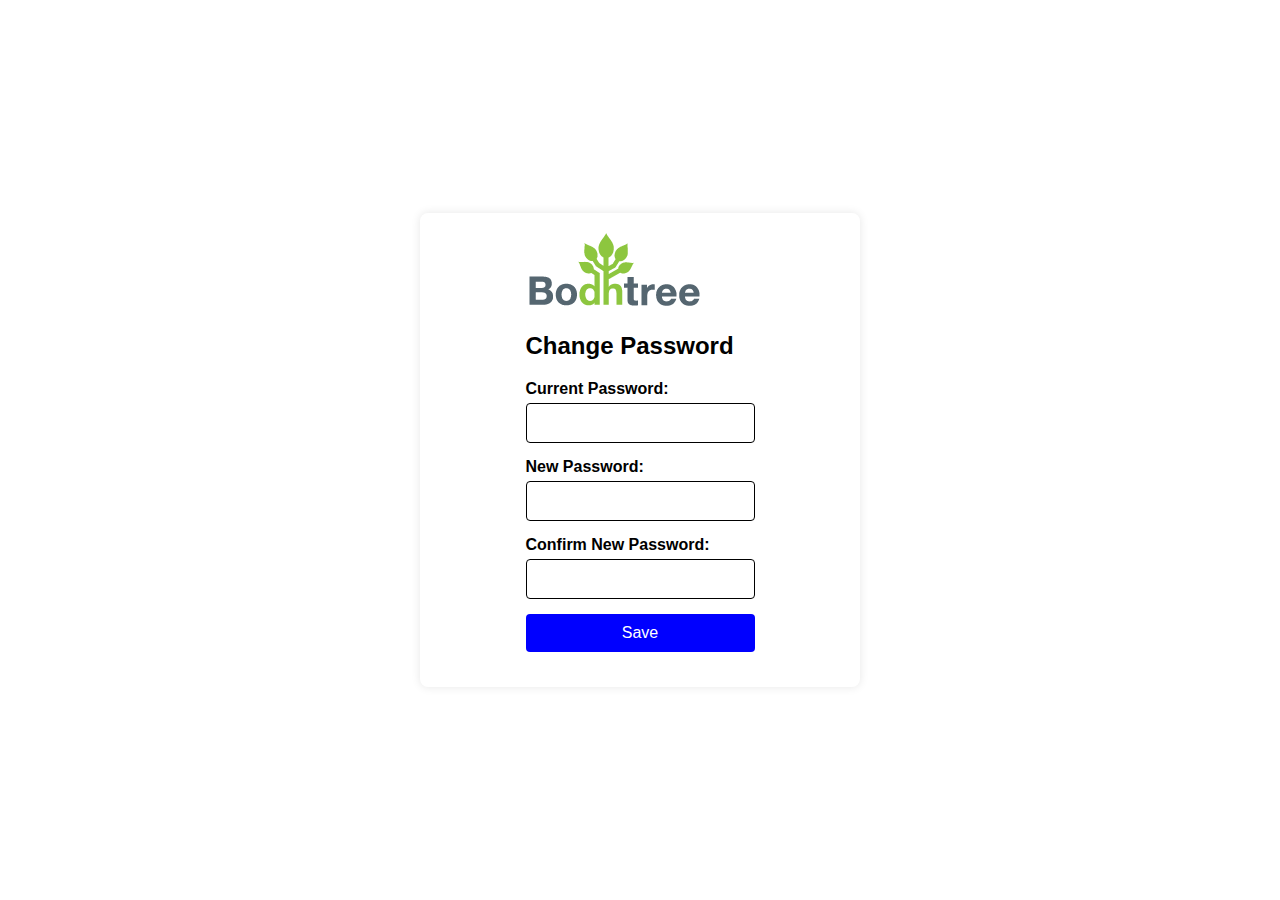
<file: index.html>
<!DOCTYPE html>
<html lang="en">
<head>
    <meta charset="UTF-8">
    <meta name="viewport" content="width=device-width, initial-scale=1.0">
    <title>Change Password</title>
    <link rel="stylesheet" href="changepassword.css">
</head>
<body>
    <div class="container">
        <div class="changepassword-box">
            <div class="changepassword-logo">
                <img src="bodhtree-logo.png" alt="Bodhtree Logo">
            </div>
            <div class="card">
                <div class="card-body changepassword-card-body">
                    <h2 class="changepassword-box-msg">Change Password</h2>
                    <div id="alert-container"></div>
                    <div id="error-message" style="color: red; margin-bottom: 10px;"></div>
                    <form id="change-password-form">
                        <div class="form-group">
                            <label for="current-password">Current Password:</label>
                            <input type="password" id="current-password" name="current-password" required>
                        </div>
                        <div class="form-group">
                            <label for="new-password">New Password:</label>
                            <input type="password" id="new-password" name="new-password" required>
                        </div>
                        <div class="form-group">
                            <label for="confirm-password">Confirm New Password:</label>
                            <input type="password" id="confirm-password" name="confirm-password" required>
                        </div>
                        <div class="form-group">
                            <input type="submit" value="Save">
                        </div>
                    </form>
                </div>
            </div>
        </div>
    </div>
    <script src="changepassword.js"></script>
</body>
</html>
</file>
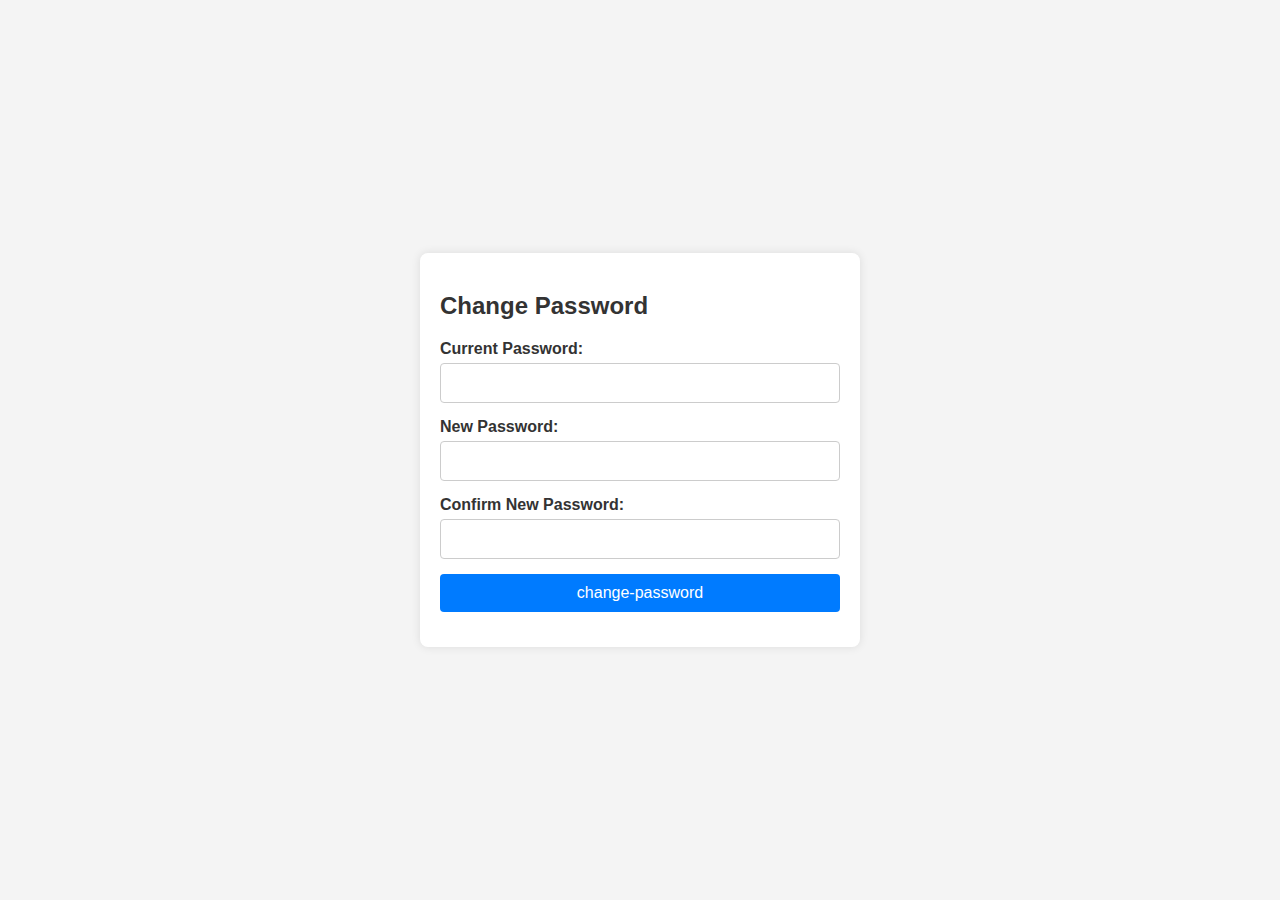
<file: pass.html>
<!DOCTYPE html>
<html lang="en">
<head>
    <meta charset="UTF-8">
    <meta name="viewport" content="width=device-width, initial-scale=1.0">
    <title>Change Password</title>
    <style>
        body {
            font-family: Arial, sans-serif;
            display: flex;
            justify-content: center;
            align-items: center;
            height: 100vh;
            background-color: #f4f4f4;
            margin: 0;
        }
        .container {
            background-color: #ffffff;
            padding: 20px;
            border-radius: 8px;
            box-shadow: 0 0 10px rgba(0, 0, 0, 0.1);
            width: 100%;
            max-width: 400px;
        }
        h2 {
            margin-bottom: 20px;
            font-size: 24px;
            color: #333;
        }
        .form-group {
            margin-bottom: 15px;
        }
        .form-group label {
            display: block;
            margin-bottom: 5px;
            font-weight: bold;
            color: #333;
        }
        .form-group input {
            width: 100%;
            padding: 10px;
            box-sizing: border-box;
            border: 1px solid #ccc;
            border-radius: 4px;
            font-size: 16px;
        }
        .form-group input[type="submit"] {
            background-color: #007bff;
            color: white;
            border: none;
            cursor: pointer;
            font-size: 16px;
        }
        .form-group input[type="submit"]:hover {
            background-color: #0056b3;
        }
    </style>
</head>
<body>
    <div class="container">
        <h2>Change Password</h2>
        <form action="/change-password" method="POST">
            <div class="form-group">
                <label for="current-password">Current Password:</label>
                <input type="password" id="current-password" name="current-password" required>
            </div>
            <div class="form-group">
                <label for="new-password">New Password:</label>
                <input type="password" id="new-password" name="new-password" required>
            </div>
            <div class="form-group">
                <label for="confirm-password">Confirm New Password:</label>
                <input type="password" id="confirm-password" name="confirm-password" required>
            </div>
            <div class="form-group">
                <input type="submit" value="change-password">
            </div>
        </form>
    </div>
</body>
</html>
</file>
<file: changepassword.css>
body {
    font-family: Arial, sans-serif;
    display: flex;
    justify-content: center;
    align-items: center;
    height: 100vh;
    color: red;
    margin: 0;
}

.container {
    background-color: white;
    padding: 20px;
    border-radius: 8px;
    box-shadow: 0 0 10px rgba(0, 0, 0, 0.1);
    width: 100%;
    max-width: 400px;
    display: flex;
    flex-direction: column;
    align-items: center;

}

h2 {
    margin-bottom: 20px;
    font-size: 24px;
    color: black; /* Change if needed for better contrast */
}

.form-group {
    margin-bottom: 15px;
    width: 100%;
}

.form-group label {
    display: block;
    margin-bottom: 5px;
    font-weight: bold;
    color: black; /* Adjust for better visibility */
}

.form-group input {
    width: 100%;
    padding: 10px;
    box-sizing: border-box;
    border: 1px solid black;
    border-radius: 4px;
    font-size: 16px;
}

.form-group input[type="submit"] {
    background-color:blue;
    color: white;
    border: none;
    cursor: pointer;
    font-size: 16px;
}

.form-group input[type="submit"]:hover {
    background-color: #1186fc;
}
</file>
